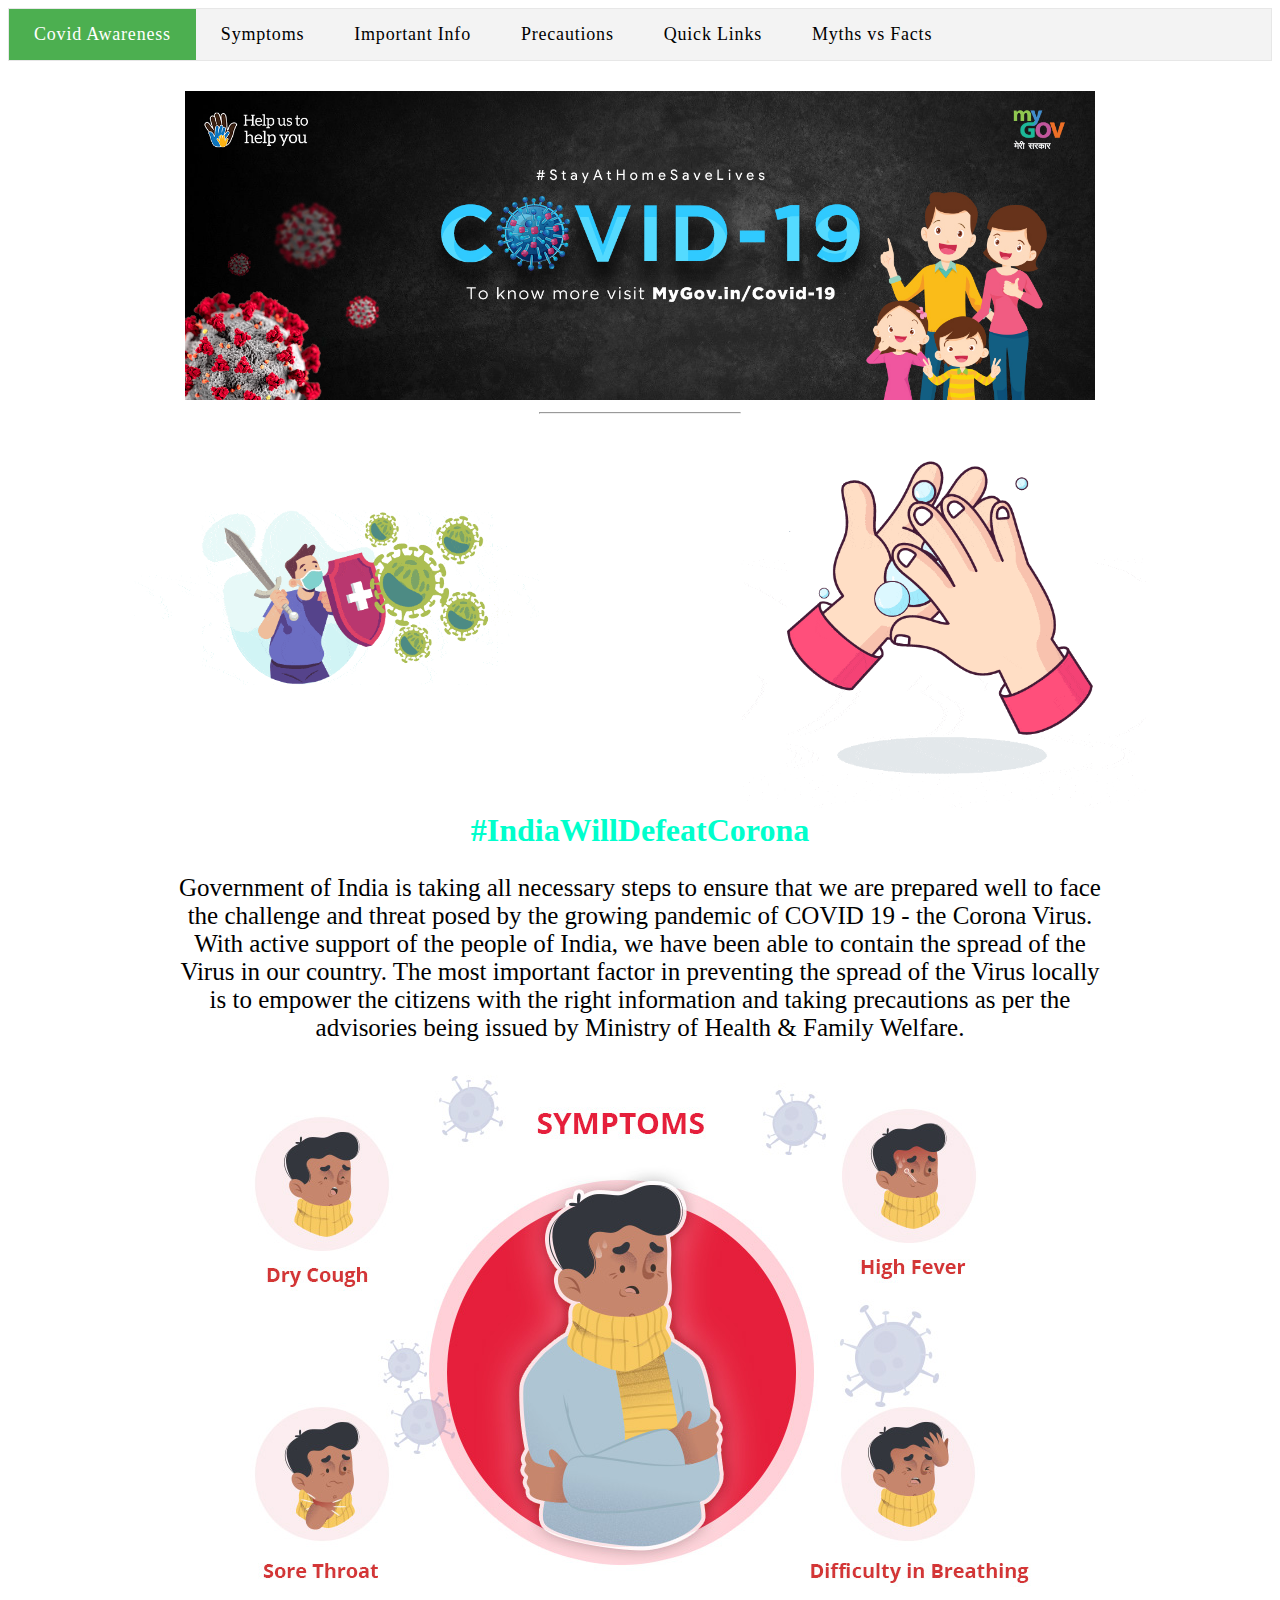
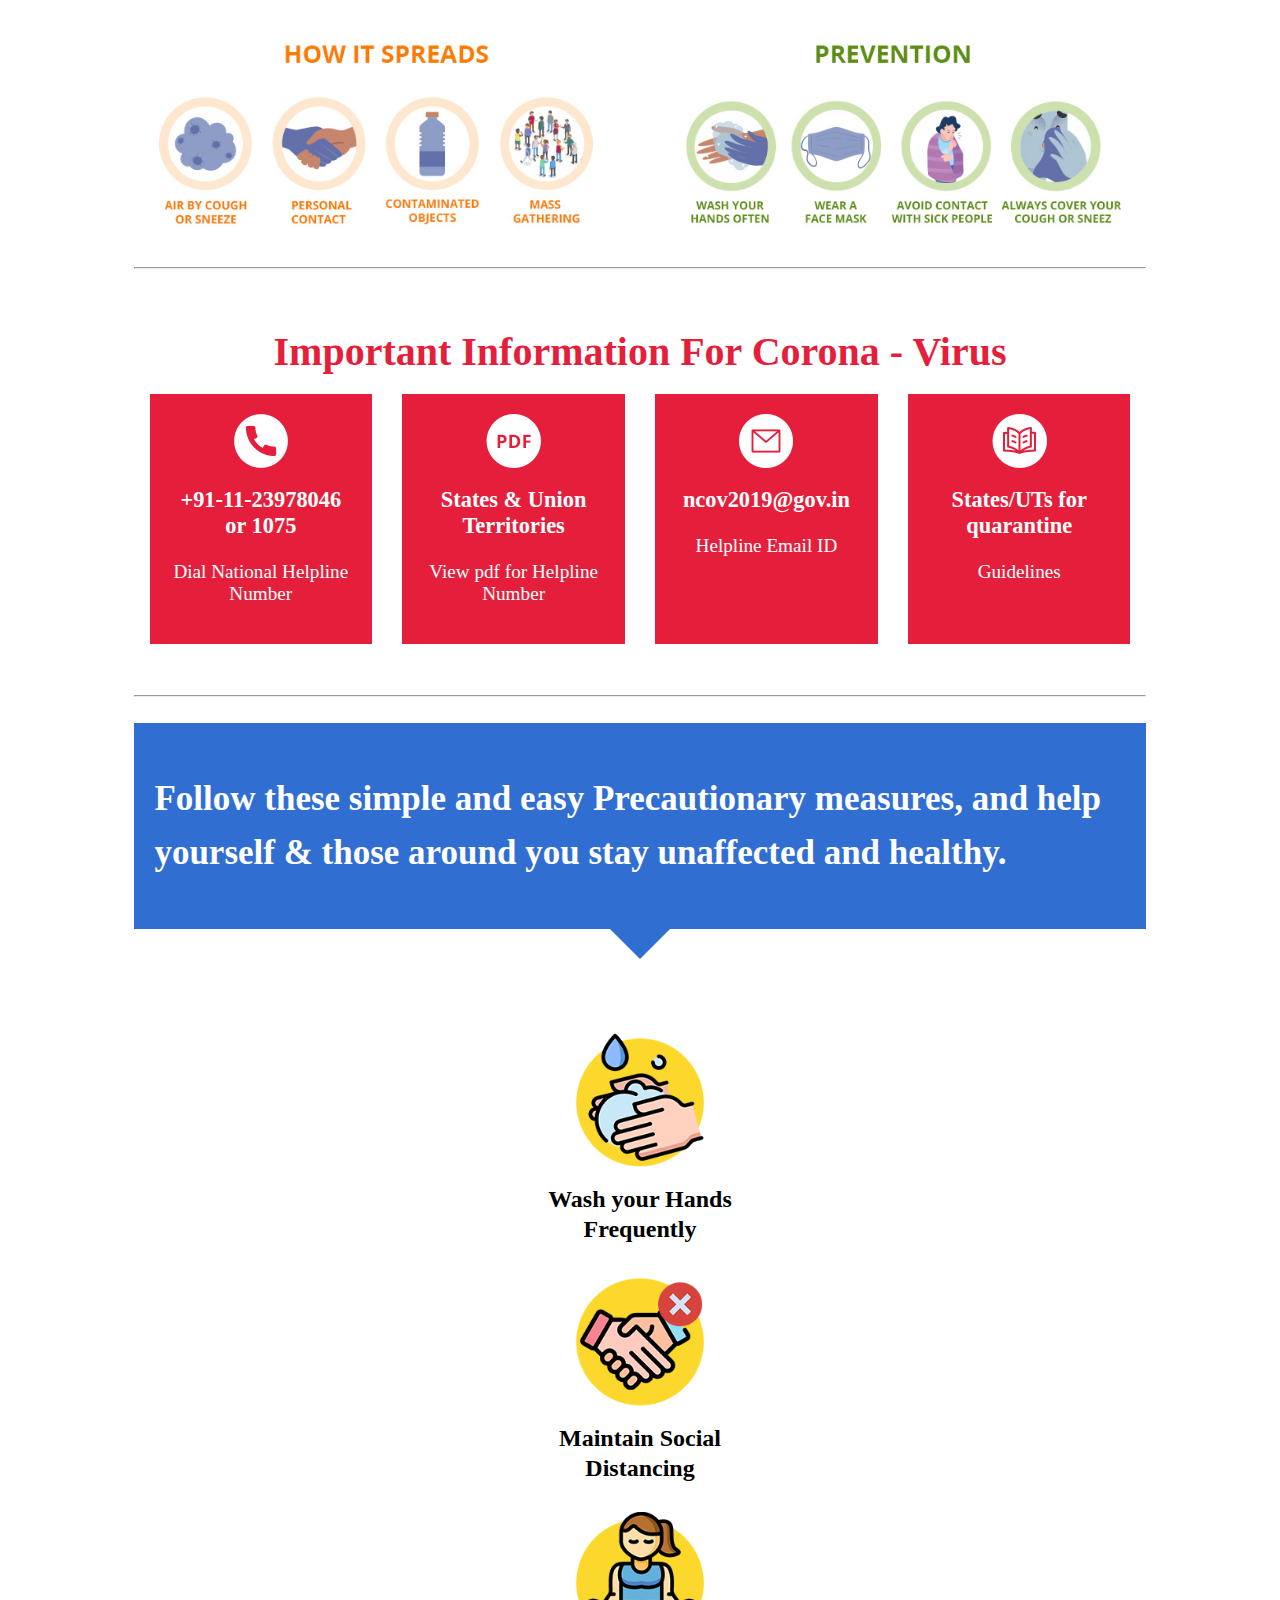
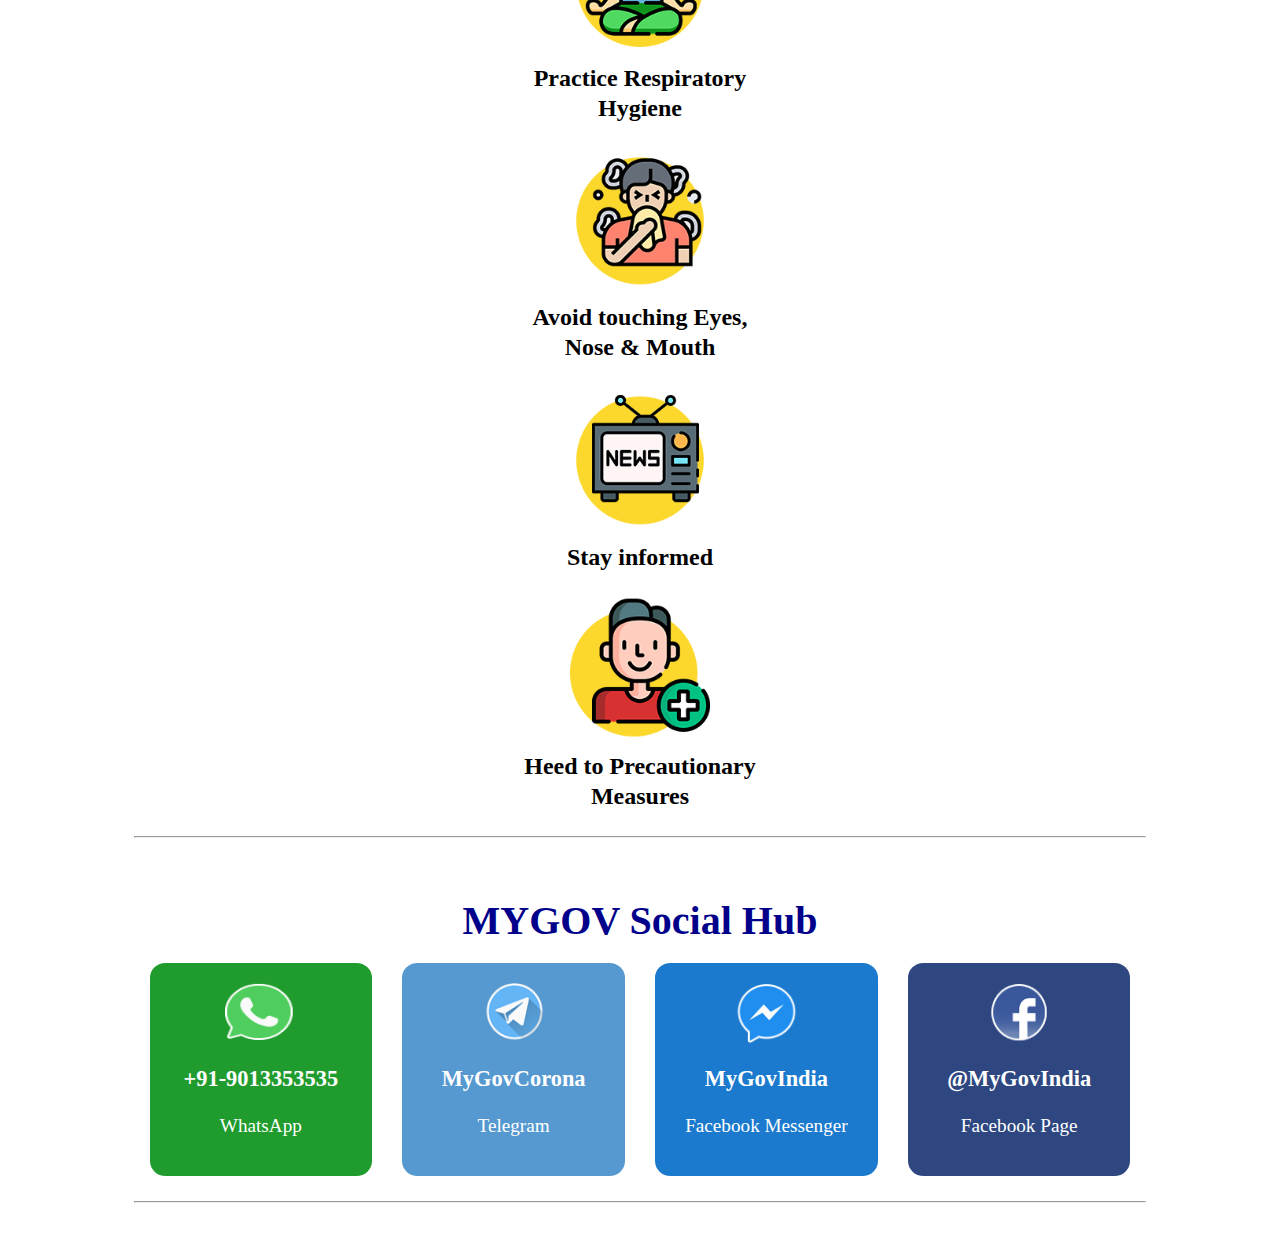
<file: index.html>
<!DOCTYPE html>
<html>
<head>
	<title>Covid Awareness Website</title>
	<link rel="stylesheet" type="text/css" href="css/main.css">
</head>
<body>

	<nav>
		<li><a class="active" href="index.html">Covid Awareness</a></li>
		<li><a href="#symptoms">Symptoms</a></li>
		<li><a href="#impinfo">Important Info</a></li>
		<li><a href="#precautions">Precautions</a></li>
		<li><a href="page2.html#quicklinks">Quick Links</a></li>
		<li><a href="page2.html#mythbusters">Myths vs Facts</a></li>
	</nav>

	<div class="content">
		
		<div class="image1">
			<img src="img/MainImage.jpg">
		</div>
		
		<div class="Gif">
			<div class="Gif1">
				<img src="img/gif/Gif1.gif" style="width:100%">
			</div>	
			<div class="Gif2">
				<img src="img/gif/Gif2.gif" style="width:100%">
			</div>	
		</div>
		<hr><br>
		
		<center><h1 id="hashtag1">#IndiaWillDefeatCorona</h1></center>
		<center><p id="symptoms">Government of India is taking all necessary steps to ensure that we are prepared well to face the challenge and threat posed by the growing pandemic of COVID 19 - the Corona Virus. With active support of the people of India, we have been able to contain the spread of the Virus in our country. The most important factor in preventing the spread of the Virus locally is to empower the citizens with the right information and taking precautions as per the advisories being issued by Ministry of Health & Family Welfare.</p></center>
		
		<div>
			<center><img src="img/symptoms.jpg"></center>
		</div>
		
		<div class="CauseSolution">
			<div class="Causes">
				<img src="img/block-one.jpg" style="width:100%">
			</div>	
			<div class="Causes">
				<img src="img/block-two.jpg" style="width:100%">
			</div>	
		</div>	
		<hr>

		<div class="imp-info-area" id="impinfo">
			<h3 class="important-heading">
				<strong>Important Information For Corona - Virus</strong>
			</h3>
			<div class="block">
				<div class="icon">
					<img src="img/impinfo/icon-one.png" alt="" />
				</div>
				<div class="text-area">
					<h3><strong>+91-11-23978046 or 1075</strong></h3>
					<p>Dial National Helpline Number</p>
				</div>
			</div>

			<div class="block">
				<div class="icon">
					<a href="https://www.mohfw.gov.in/pdf/coronvavirushelplinenumber.pdf" target="_blank">
						<img src="img/impinfo/icon-two.png" alt="" />
					</a>
				</div>
				<div class="text-area"> 
					<a href="https://www.mohfw.gov.in/pdf/coronvavirushelplinenumber.pdf" target="_blank">
					<h3><strong>States & Union Territories</strong></h3>
					<p>View pdf for Helpline Number</p>
					</a>
				</div>
			</div>
				
			<div class="block">
				<div class="icon">
					<a href="mailto:ncov2019@gov.in">	
						<img src="img/impinfo/icon-three.png" alt="" />
					</a>
				</div>
				<div class="text-area">
					<a href="mailto:ncov2019@gov.in">	
						<h3><strong>ncov2019@gov.in</strong></h3>
						<p>Helpline Email ID </p>
					</a>
				</div>
			</div>
				
			<div class="block">
				<div class="icon">
					<a href="https://www.mohfw.gov.in/pdf/SOPforqurantine.pdf" target="_blank">
						<img src="img/impinfo/icon-four.png" alt="" />
					</a>
				</div>
				<div class="text-area"> 
					<a href="https://www.mohfw.gov.in/pdf/SOPforqurantine.pdf" target="_blank">
					<h3><strong>States/UTs for quarantine</strong></h3>
					<p>Guidelines</p>
					</a> 
				</div>		
			</div>
		</div>
		<br><hr><br>

		<section class="followSteps" id="precautions">
			<div class="stepHeading">
				<div class="container text-center">
					<h2>Follow these simple and easy Precautionary measures, and help yourself & those around you stay unaffected and healthy. </h2>
				</div>
			</div>
			<div class="steps-covid">
				<div class="container-fluid">
					<div class="row">
						<div class="col-xs-4">
							<div class="covidThumb">
								<img src="img/icons/icon-1.png" alt="icon">
								<span>Wash your Hands <br>Frequently </span>
							</div>
						</div>
						<div class="col-xs-4">
							<div class="covidThumb">
								<img src="img/icons/icon-2.png" alt="icon">
								<span>Maintain Social <br>Distancing </span>
							</div>
						</div>
						<div class="col-xs-4">
							<div class="covidThumb">
								<img src="img/icons/icon-3.png" alt="icon">
								<span>Practice Respiratory <br>Hygiene </span>
							</div>
						</div>
					</div>
					<div class="row">
						<div class="col-xs-4">
							<div class="covidThumb">
								<img src="img/icons/icon-4.png" alt="icon">
								<span>Avoid touching Eyes, <br>Nose & Mouth </span>
							</div>
						</div>
						<div class="col-xs-4">
							<div class="covidThumb">
								<img src="img/icons/icon-5.png" alt="icon">
								<span>Stay informed  </span>
							</div>
						</div>
						<div class="col-xs-4">
							<div class="covidThumb">
								<img src="img/icons/icon-6.png" alt="icon">
								<span>Heed to Precautionary <br>Measures </span>
							</div>
						</div>
					</div>
				</div>
			</div>
		</section>
		<hr>
		<div class="social-hub" id="socialhub">
			<h3 class="important-heading">
				<strong>MYGOV Social Hub</strong>
			</h3>
			<div class="block whatsapp">
				<div class="icon">
					<a href="https://wa.me/919013353535?text=Hi" target="_blank">
						<img src="img/icons/whatsapp.png" alt="" />
					</a>
				</div>
				<div class="text-area"> 
					<a href="https://wa.me/919013353535?text=Hi" target="_blank">
					<h3><strong>+91-9013353535</strong></h3>
					<p>WhatsApp</p>
					</a>
				</div>
			</div>

			<div class="block telegram">
				<div class="icon">
					<a href="https://t.me/MyGovCoronaNewsdesk" target="_blank">
						<img src="img/icons/telegram.png" alt="" />
					</a>
				</div>
				<div class="text-area"> 
					<a href="https://t.me/MyGovCoronaNewsdesk" target="_blank">
					<h3><strong>MyGovCorona</strong></h3>
					<p>Telegram</p></a>
				</div>
			</div>
				
			<div class="block messenger">
				<div class="icon">
					<a href="https://www.messenger.com/t/MyGovIndia" target="_blank">
						<img src="img/icons/messenger.png" alt="" />
					</a>
				</div>
				<div class="text-area"> 
					<a href="https://www.messenger.com/t/MyGovIndia" target="_blank">
					<h3><strong>MyGovIndia</strong></h3>
					<p>Facebook Messenger</p>
					</a>
				</div>
			</div>
				
			<div class="block facebook">
				<div class="icon">
					<a href="https://www.facebook.com/MyGovIndia/" target="_blank">
						<img src="img/icons/facebook.png" alt="" />
					</a>
				</div>
				<div class="text-area"> 
					<a href="https://www.facebook.com/MyGovIndia/" target="_blank">
					<h3><strong>@MyGovIndia</strong></h3>
					<p>Facebook Page</p>
					</a>
				</div>
			</div>
		</div>
		<hr><br>
	</div>
</body>
</html>
</file>
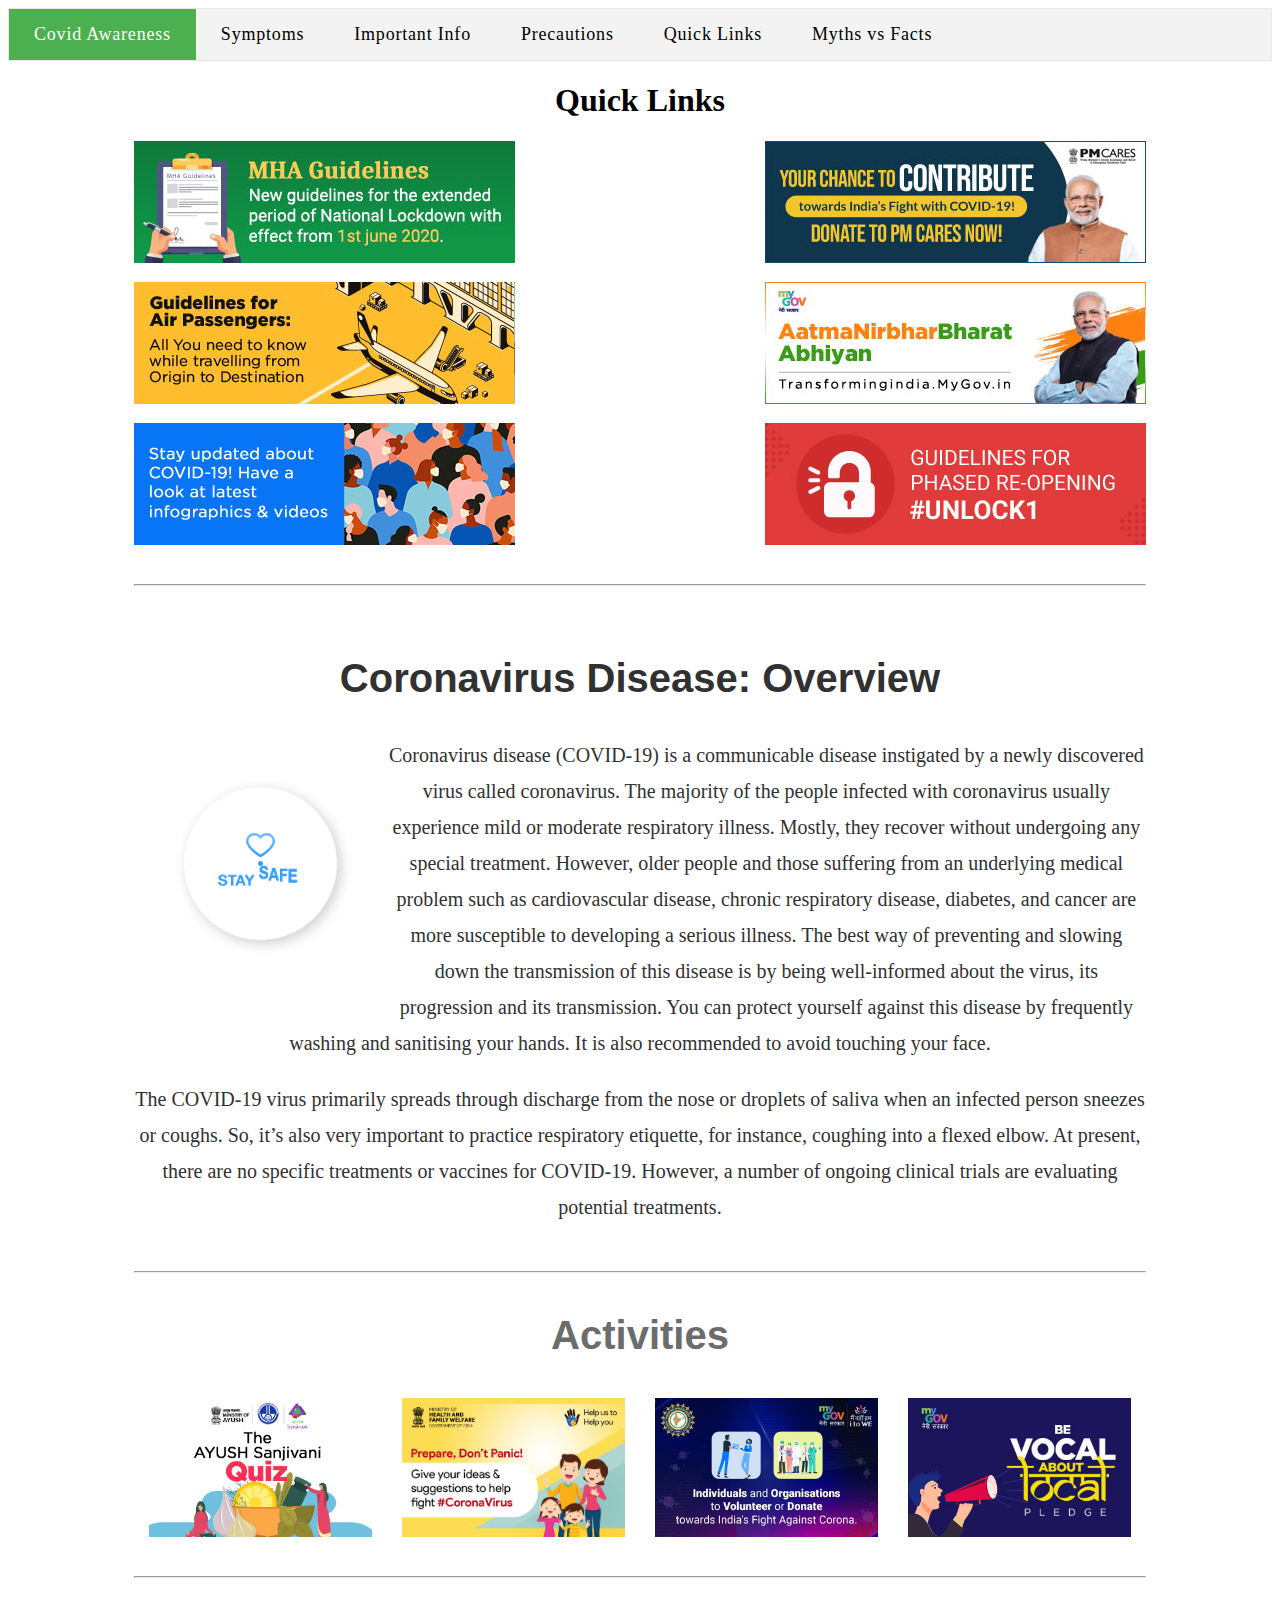
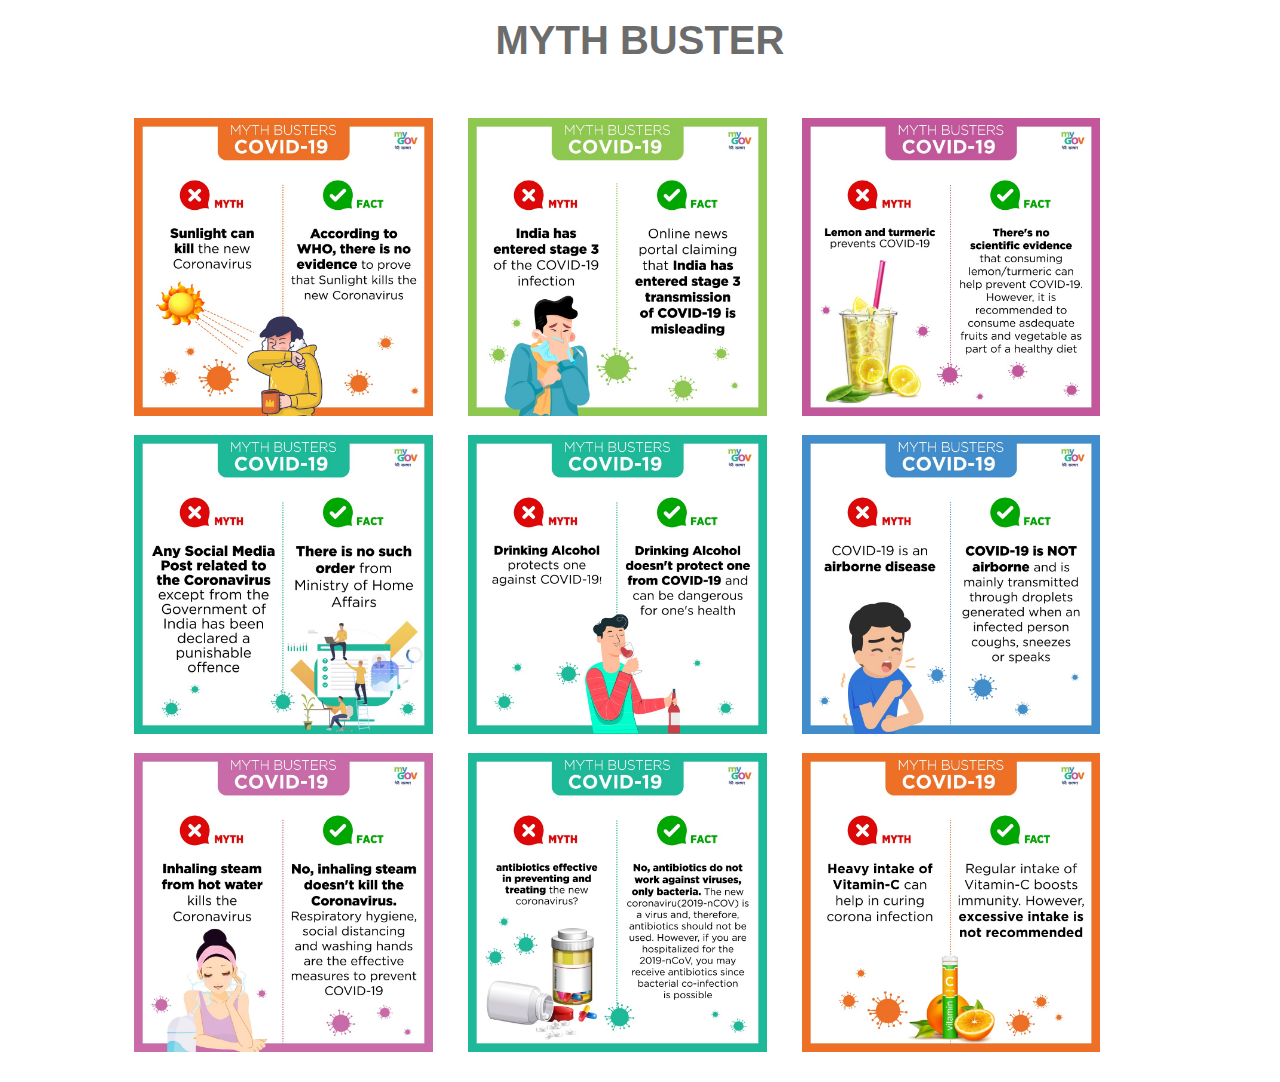
<file: page2.html>
<!DOCTYPE html>
<html>
<head>
	<title>Covid Awareness Website</title>
	<link rel="stylesheet" type="text/css" href="css/page2.css">
	<link rel="stylesheet" type="text/css" href="css/main.css">
</head>

<body>

	<nav>
		<li><a class="active" href="index.html">Covid Awareness</a></li>
		<li><a href="index.html#symptoms">Symptoms</a></li>
		<li><a href="index.html#impinfo">Important Info</a></li>
		<li><a href="index.html#precautions">Precautions</a></li>
		<li><a href="#quicklinks">Quick Links</a></li>
		<li><a href="#mythbusters">Myths vs Facts</a></li>
	</nav>

	<div class="content">

		<div class="quicklinks" id="quicklinks">
			<h1 align="center">Quick Links</h1>
			<div class="container">
				<div class="infoboxes">
					<a href="https://static.mygov.in/rest/s3fs-public/mygov_159098900251307401.pdf" title="Click to view details" target="_blank">
						<img src="img/quicklinks/mha5.jpg" />
					</a>
					<a href="https://www.pmcares.gov.in/en/" title="Click to view details" target="_blank">
						<img src="img/quicklinks/pmcare_donate.jpg" />
					</a>    
					<a href="https://static.mygov.in/rest/s3fs-public/mygov_159015121455063671.pdf" title="Click to view details" target="_blank">
						<img src="img/quicklinks/air-passenger.jpg" />
					</a>
					<a href="https://transformingindia.mygov.in/aatmanirbharbharat/" title="Click to view details" target="_blank">
						<img src="img/quicklinks/aatmanirbhar.jpg" />
					</a>
					<a href="https://transformingindia.mygov.in/covid-19" title="Click to view details" target="_blank">
						<img src="img/quicklinks/transformingindia.jpg" />
					</a>
					<a href="https://static.mygov.in/rest/s3fs-public/mygov_159107209055063671.pdf" title="Click to view details" target="_blank">
						<img src="img/quicklinks/unlock1.jpg" />
					</a>
				</div>
			</div>
		</div>
		<hr>

		<div class="overview">

			<h2 style="text-align: center;"> Coronavirus Disease: Overview </h2>

			<div class="Gif3">
				<img src="img/gif/Gif3.gif" style="width:100%">
			</div>	
			<center><p> Coronavirus disease (COVID-19) is a communicable disease instigated by a newly discovered virus called coronavirus. The majority of the people infected with coronavirus usually experience mild or moderate respiratory illness. Mostly, they recover without undergoing any special treatment. However, older people and those suffering from an underlying medical problem such as cardiovascular disease, chronic respiratory disease, diabetes, and cancer are more susceptible to developing a serious illness. The best way of preventing and slowing down the transmission of this disease is by being well-informed about the virus, its progression and its transmission. You can protect yourself against this disease by frequently washing and sanitising your hands. It is also recommended to avoid touching your face. </p>
			<p> The COVID-19 virus primarily spreads through discharge from the nose or droplets of saliva when an infected person sneezes or coughs. So, it’s also very important to practice respiratory etiquette, for instance, coughing into a flexed elbow. At present, there are no specific treatments or vaccines for COVID-19. However, a number of ongoing clinical trials are evaluating potential treatments.</p></center>

		</div>
		<br><hr>

		<center>
			<p id="activities"><b>Activities</b></p>
		</center>
	        
        <div>
			<div class="Activity">
				<a href="https://www.mygov.in/group-issue/share-your-ideas-suggestions-help-fight-coronavirus/?utm_source=webcampaign&group_issue&285571">
					<img src="img/Activity1.jpg" style="width:100%">
				</a>
			</div>	
			<div class="Activity">
				<a href="https://quiz.mygov.in/quiz/the-ayush-sanjivani-quiz/">
					<img src="img/Activity2.jpg" style="width:100%">
				</a>
			</div>	
			<div class="Activity">
				<a href="https://self4society.mygov.in/">
					<img src="img/Activity3.jpg" style="width:100%">
				</a>
			</div>	
			<div class="Activity">
				<a href="https://pledge.mygov.in/vocalaboutlocal/">
					<img src="img/Activity4.jpg" style="width:100%">
				</a>
			</div>	
	    </div>	
		    
		 <br><hr color="white">
		 <hr>

		<center><p id="mythbusters"><strong>MYTH BUSTER</strong></p></center>    
		<div class="myths">
			<div class="row">
				<div class="Myth">
					<img src="img/myths/Myth-16.jpg" style="width:100%">
				</div>
				<div class="Myth">
					<img src="img/myths/Myth-15.jpg" style="width:100%">
				</div>
				<div class="Myth">
					<img src="img/myths/Myth-14.jpg" style="width:100%">
				</div>
			</div>
			<br>
			<div class="row">
				<div class="Myth">
					<img src="img/myths/Myth-13.jpg" style="width:100%">
				</div>
				<div class="Myth">
					<img src="img/myths/Myth-12.jpg" style="width:100%">
				</div>
				<div class="Myth">
					<img src="img/myths/Myth-11.jpg" style="width:100%">
				</div>
			</div>
			<br>
			<div class="row">
				<div class="Myth">
					<img src="img/myths/Myth-10.jpg" style="width:100%">
				</div>
				<div class="Myth">
					<img src="img/myths/Myth-9.jpg" style="width:100%">
				</div>
				<div class="Myth">
					<img src="img/myths/Myth-8.jpg" style="width:100%">
				</div>
			</div>
			<br>
		</div>	
	</div><br>
</body>
</html>
</file>
<file: css/main.css>
/* Navbar start */

nav {
  list-style-type: none;
  margin: 1px solid black;
  padding: 0;
  overflow: hidden;
  border: 1px solid #e7e7e7;
  background-color: #f3f3f3;
  font-size: 18px;
}

nav li {
  float: left;
}

nav li a {
  display: block;
  color: black;
  text-align: center;
  padding: 15px 25px;
  text-decoration: none;
  /*word-spacing: 2px;*/
  letter-spacing: 0.8px;
}

nav li a:hover:not(.active) {
  background-color: #ddd;
  text-decoration: none;
  text-underline-position: none;
}

nav li a.active {
  color: white;
  background-color: #4CAF50;
  text-decoration: none;
}

/* Navbar end */

.content {
  margin: auto;
  max-width: 80%;
}

hr {
  height: 1px;
  background-color: #ccc;
}

.image1 img {
  margin-left: 5%;
  width: 90%;
  padding-top: 30px;
  transition: transform .8s ease-in-out;
}

.image1 img:hover {
  transform: scale(1.08);
}

.Gif1 {
  float: left;
  width: 40%;
}

.Gif2 {
  float: right;
  width: 40%;
}

#hashtag1{
  color: #00ffcc
}

#symptoms{
  font-size:25px; 
  padding-left: 40px;
  padding-right: 40px;
}

*{
  box-sizing: border-box;
}

.CauseSolution::after {
  content: "";
  clear: both;
  display: table;
}

.Causes {
  float: left;
  width: 50%;
  padding: 25px;
  padding-top: 50px;
}

/* Important information start */

.imp-info-area {
  margin-top: 25px;
  margin-bottom: 25px;
  display: flex;
  flex-wrap: wrap;
  justify-content: space-around;
}

.block {
  width: 22%;
  float: left;
  padding: 20px;
  background-color: #e51f3b;
  transition: transform 1s ease-in-out;
}

.block:hover {
  transform: scale(1.1);
  box-shadow: 0 0 10px rgba(0, 0, 0, 0.5);
}

.important-heading {
  width: 100%;
  margin-bottom: 25px;
  color: #e51f3b;
  font-size: 2.5em;
  text-align: center;
  font-weight: normal;
  line-height: 35px;
}

.icon {
  text-align: center;
}

.text-area {
  color: #fff;
  text-align: center;
}

.text-area p {
  color: #fff;
  text-align: center;
  font-size: 1.2em;
}

.text-area a {
  color: #fff;
  text-align: center;
  text-decoration: none;
}

.text-area a:hover {
  color: #fff;
  text-align: center;
  text-decoration: none;
}

.text-area h3 {
  color: #fff;
  font-size: 1.4em;
  margin-top: 15px;
}

/* Important information end */
/*Precautions section start*/

.stepHeading
{ 
  background: #316ed2; 
  padding: 20px; 
  position: relative;
}

.stepHeading h2
{ 
  font-size: 35px; 
  color: #fff; 
  line-height: 54px; 
  font-weight: bold;
}

.stepHeading::after{
  top: 100%;
  left: 50%;
  border: solid transparent;
  content: " ";
  height: 0;
  width: 0;
  position: absolute;
  pointer-events: none;
  border-color: rgba(49, 110, 210, 0);
  border-top-color: #316ed2;
  border-width: 30px;
  margin-left: -30px;
}

.steps-covid
{ 
  padding: 100px 0 0 0;
}

.covidThumb
{ 
  text-align: center; 
}

.covidThumb img 
{ 
  width: 140px;
  transition: transform .8s ease-in-out;
}

.covidThumb img:hover {
  transform: scale(1.2);
}

.covidThumb span
{ 
  display: block; 
  font-size: 24px; 
  line-height: 30px; 
  font-weight: bold; 
  color: #000; 
  margin-top: 5px;
  margin-bottom: 25px;
}  

/*Precautions section end*/

.social-hub {
  margin-top: 25px;
  margin-bottom: 25px;
  display: flex;
  flex-wrap: wrap;
  justify-content: space-around;
}

.social-hub .block {
  border-radius: 7%;
}

.social-hub .important-heading {
  color: darkblue;
}

.social-hub .icon img {
  width: 72px;
  height: 64px;
}

.social-hub .whatsapp {
  background-color: #209c2e;
}

.social-hub .telegram {
  background-color: #5599d0;
}

.social-hub .messenger {
  background-color: #1b7acd;
}

.social-hub .facebook {
  background-color: #2e4780;
}
</file>
<file: css/page2.css>
/* Quick links */

.quicklinks {	
	margin: 0 auto;	
}

.infoboxes {
	margin-bottom: 20px;
	display: flex;
	justify-content: space-between;
	flex-wrap: wrap;
}

.infoboxes a {
	margin-bottom: 15px;
}

.overview {
  padding-top: 25px;
}

.overview h2 {
  font-size: 40px;
  color: #313131;
  line-height: 1.3em;
  font-weight: 700;
  font-family: 'Work Sans', sans-serif;
}

.Gif3 {
  float: left;
  width: 25%;
}

.overview p {
  font-size: 20px;
  line-height: 1.8;
  color: #313131;
}
/* Quick Links end */
/* Activities Section */

#activities, #mythbusters{
	font-family: 'Roboto', sans-serif;
	font-size: 40px;
	font-weight: bold;
	vertical-align: baseline;
	text-decoration: none;
	color: #6c6c6c;
}

.Activity {
  float: left;
  width: 25%;
  padding: 15px;
  padding-top: 0px;
  padding-bottom: 25px;
  transition: transform 0.5s ease-in-out;
}

.Activity:hover {
  transform: scale(1.1); 
}

/* Activities Section end */

/* Myths Section */

.Myth {
  float: left;
  width: 33%;
  padding: 15px 35px 0 0;
  transition: transform .5s ease-in-out;
}

.Myth:hover{
  transform: scale(1.075);
}

.content::after {
  content: "";
  clear: both;
  display: table;
}

/* Myths Section end */
</file>
